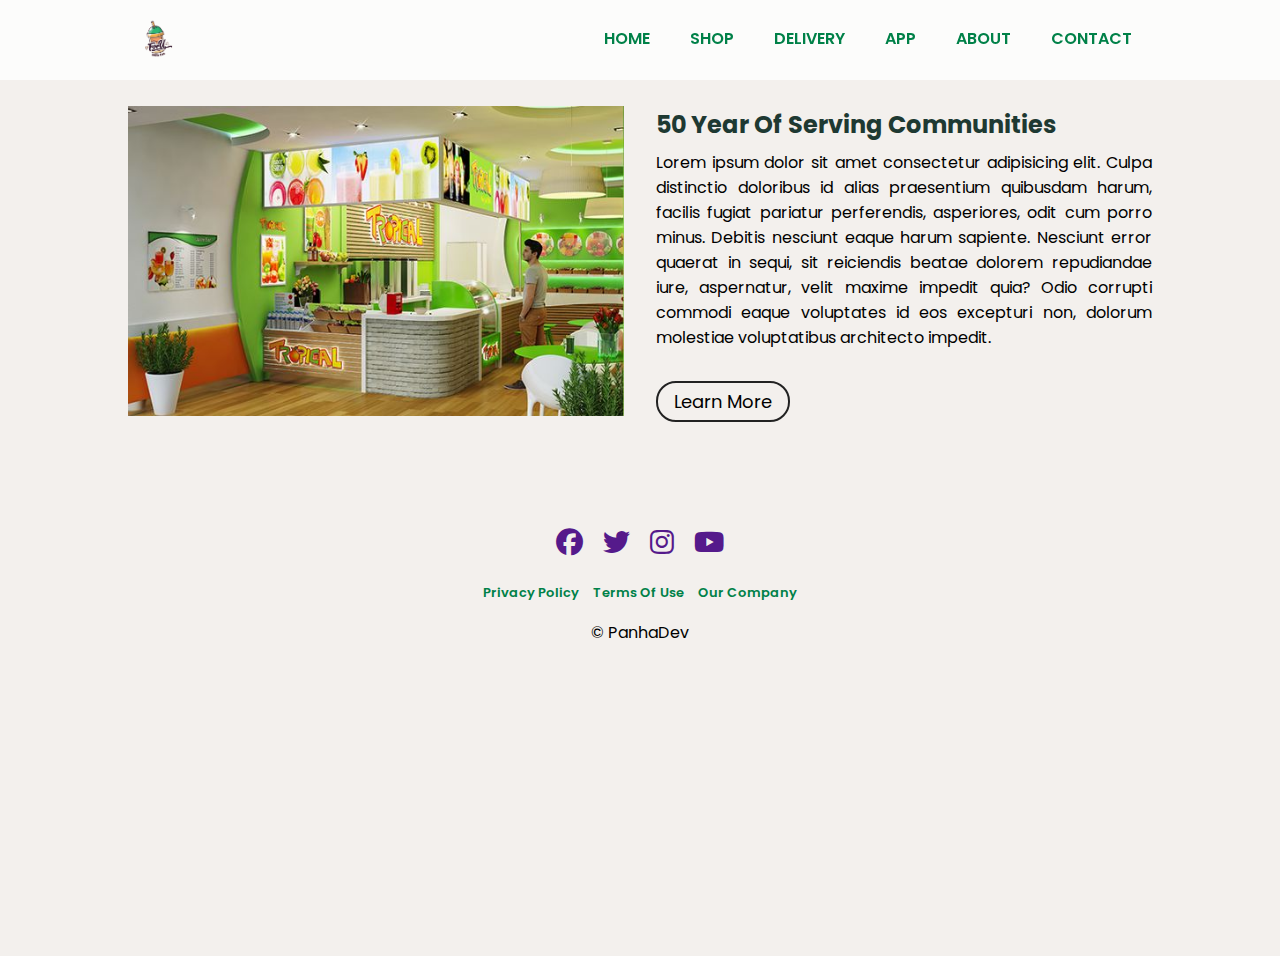
<file: assets/page/about.html>
<!DOCTYPE html>
<html lang="en">
  <head>
    <meta charset="UTF-8" />
    <meta name="viewport" content="width=device-width, initial-scale=1.0" />
    <link
      rel="stylesheet"
      href="https://cdnjs.cloudflare.com/ajax/libs/font-awesome/6.4.0/css/all.min.css"
    />
    <link rel="stylesheet" href="../css/style.css" />
    <title>About</title>
  </head>
  <body style="background-color: #f3f0ed;">
    <header style="background-color: #fcfcfcf0">
      <a href="../../index.html" class="logo"
        ><img src="../img/images/logo.png" alt=""
      /></a>
      <i class="fa-solid fa-bars" id="menu-icon"></i>
      <ul id="navbar">
        <li class="navbar">
          <a href="../../index.html" class="items">Home</a>
          <a href="../page/shop.html" class="items">Shop</a>
          <a href="../page/deli.html" class="items">Delivery</a>
          <a href="../page/app.html" class="items">App</a>
          <a href="../page/about.html" class="items">About</a>
          <a href="../page/contact.html" class="items">contact</a>
        </li>
      </ul>
    </header>
    <section class="about" id="about" style="margin-top: 3.5rem;">
      <div class="about-img">
        <img src="../img/images/community.jpg" alt="" />
      </div>

      <div class="about-text">
        <h2>50 Year Of Serving Communities</h2>
        <p>
          Lorem ipsum dolor sit amet consectetur adipisicing elit. Culpa
          distinctio doloribus id alias praesentium quibusdam harum, facilis
          fugiat pariatur perferendis, asperiores, odit cum porro minus. Debitis
          nesciunt eaque harum sapiente. Nesciunt error quaerat in sequi, sit
          reiciendis beatae dolorem repudiandae iure, aspernatur, velit maxime
          impedit quia? Odio corrupti commodi eaque voluptates id eos excepturi
          non, dolorum molestiae voluptatibus architecto impedit.
        </p>
        <a href=""><button>Learn More</button></a>
      </div>
    </section>
    <section class="contact" id="contact">
      <div class="social-media">
        <a href=""><i class="fa-brands fa-facebook icon"></i></a>
        <a href=""><i class="fa-brands fa-twitter icon"></i></a>
        <a href=""><i class="fa-brands fa-instagram icon"></i></a>
        <a href=""><i class="fa-brands fa-youtube icon"></i></a>
      </div>
      <div class="privacy">
        <a href="">Privacy Policy</a>
        <a href="">Terms Of Use</a>
        <a href="">Our Company</a>
        <p>&#169; PanhaDev</p>
      </div>
    </section>
    <script src="../js/index.js"></script>
  </body>
</html>
</file>
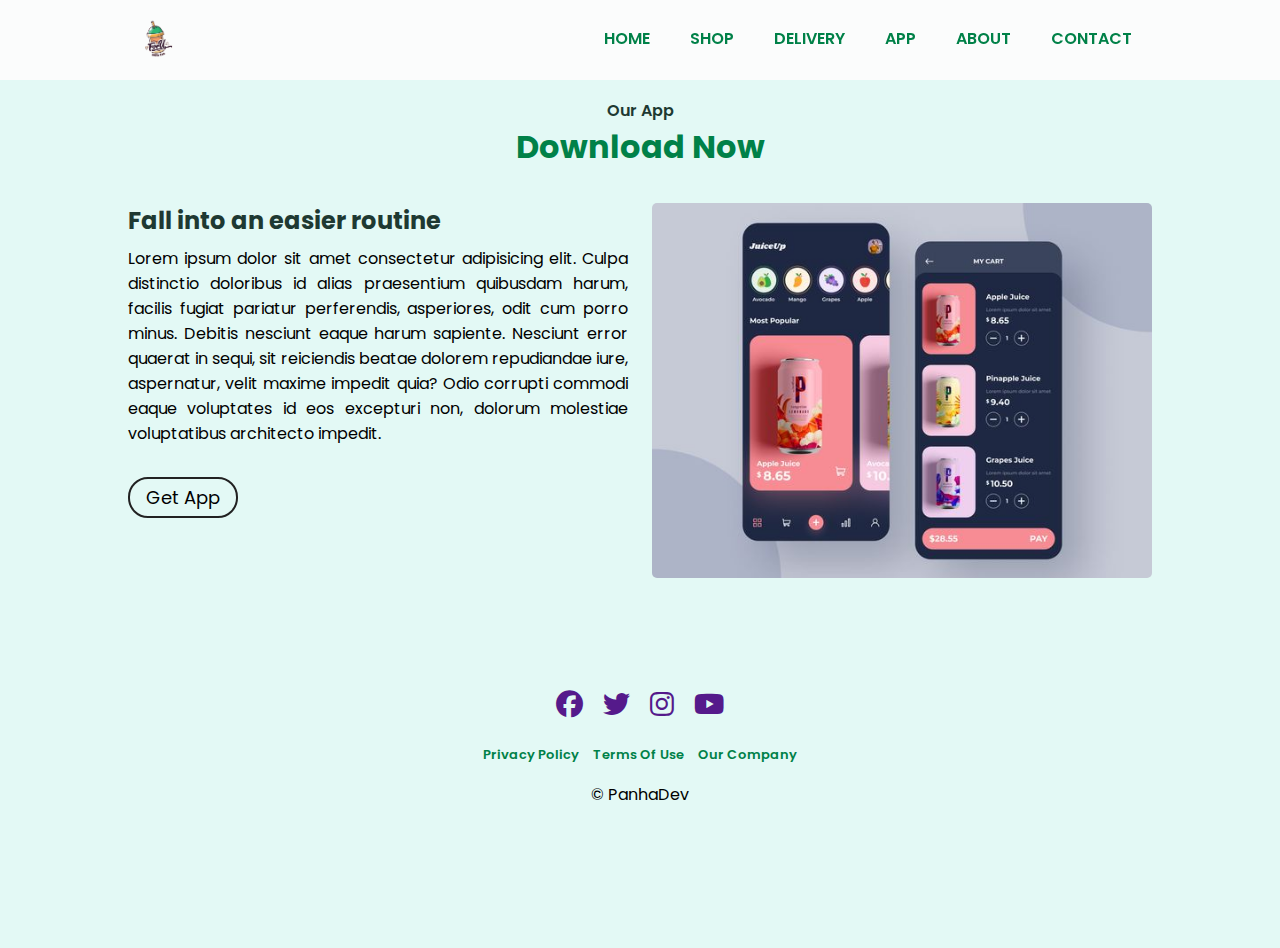
<file: assets/page/app.html>
<!DOCTYPE html>
<html lang="en">
  <head>
    <meta charset="UTF-8" />
    <meta name="viewport" content="width=device-width, initial-scale=1.0" />
    <link
      rel="stylesheet"
      href="https://cdnjs.cloudflare.com/ajax/libs/font-awesome/6.4.0/css/all.min.css"
    />
    <link rel="stylesheet" href="../css/style.css" />
    <title>App</title>
  </head>
  <body style="background-color: rgb(227, 249, 245);margin-top: 3rem;">
    <header style="background-color: #fcfcfcf0">
      <a href="../../index.html" class="logo"
        ><img src="../img/images/logo.png" alt=""
      /></a>
      <i class="fa-solid fa-bars" id="menu-icon"></i>
      <ul id="navbar">
        <li class="navbar">
          <a href="../../index.html" class="items">Home</a>
          <a href="../page/shop.html" class="items">Shop</a>
          <a href="../page/deli.html" class="items">Delivery</a>
          <a href="../page/app.html" class="items">App</a>
          <a href="../page/about.html" class="items">About</a>
          <a href="../page/contact.html" class="items">contact</a>
        </li>
      </ul>
    </header>
    <section class="app" id="app">
      <div class="heading">
        <span>Our App</span>
        <h1>Download Now</h1>
      </div>
      <div class="container">
        <div class="delivery-text">
          <h2>Fall into an easier routine</h2>
          <p>
            Lorem ipsum dolor sit amet consectetur adipisicing elit. Culpa
            distinctio doloribus id alias praesentium quibusdam harum, facilis
            fugiat pariatur perferendis, asperiores, odit cum porro minus.
            Debitis nesciunt eaque harum sapiente. Nesciunt error quaerat in
            sequi, sit reiciendis beatae dolorem repudiandae iure, aspernatur,
            velit maxime impedit quia? Odio corrupti commodi eaque voluptates id
            eos excepturi non, dolorum molestiae voluptatibus architecto
            impedit.
          </p>
          <a href=""><button>Get App</button></a>
        </div>
        <div class="delivery-img">
          <img src="../img/images/app.jpg" alt="" />
        </div>
      </div>
    </section>
    <section class="contact" id="contact">
      <div class="social-media">
        <a href=""><i class="fa-brands fa-facebook icon"></i></a>
        <a href=""><i class="fa-brands fa-twitter icon"></i></a>
        <a href=""><i class="fa-brands fa-instagram icon"></i></a>
        <a href=""><i class="fa-brands fa-youtube icon"></i></a>
      </div>
      <div class="privacy">
        <a href="">Privacy Policy</a>
        <a href="">Terms Of Use</a>
        <a href="">Our Company</a>
        <p>&#169; PanhaDev</p>
      </div>
    </section>
    <script src="../js/index.js"></script>
  </body>
</html>
</file>
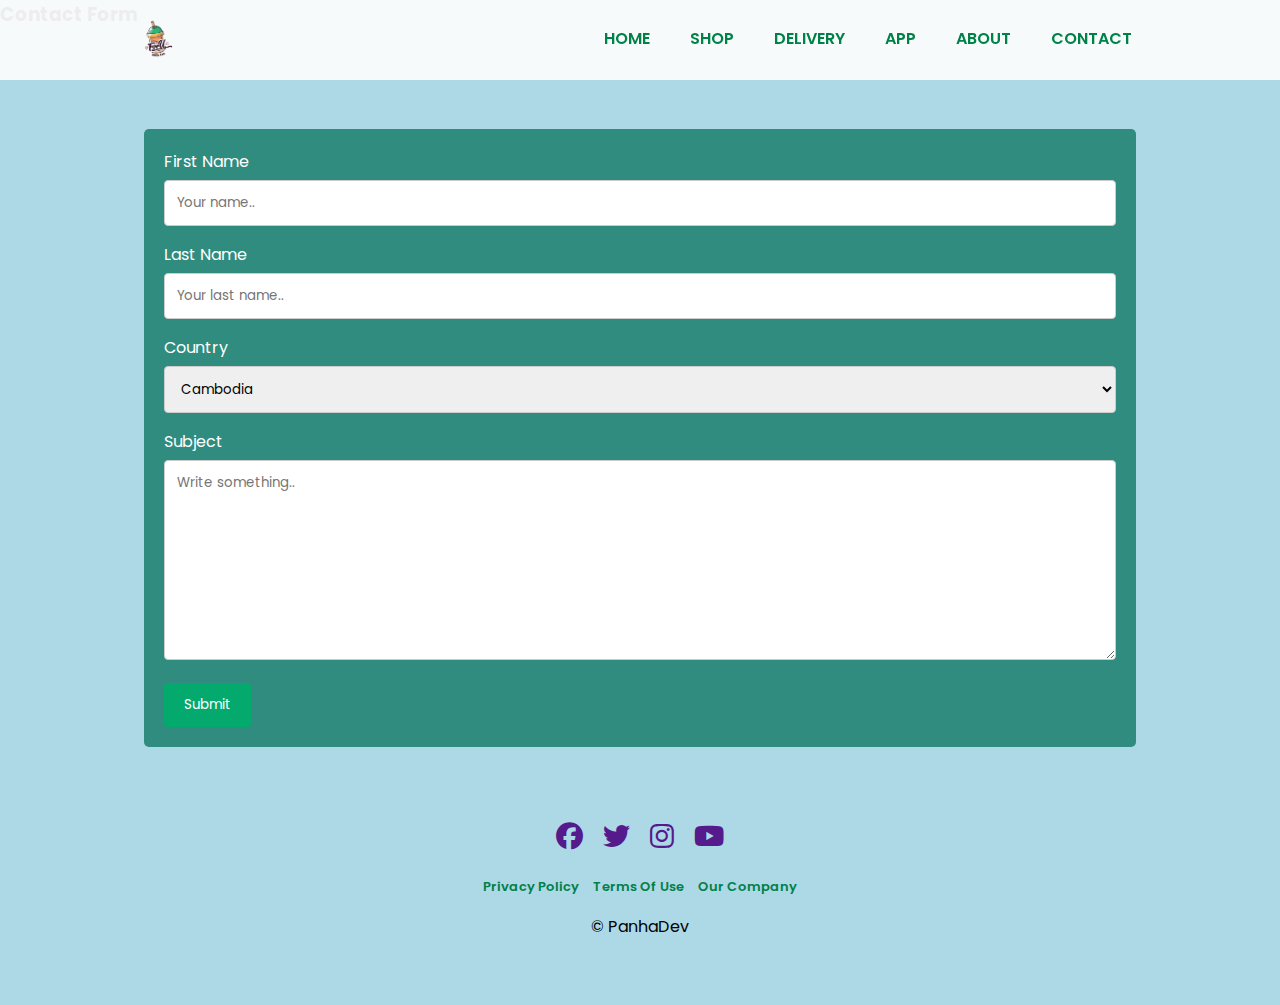
<file: assets/page/contact.html>
<!DOCTYPE html>
<html lang="en">
  <head>
    <meta charset="UTF-8" />
    <meta name="viewport" content="width=device-width, initial-scale=1.0" />
    <link
      rel="stylesheet"
      href="https://cdnjs.cloudflare.com/ajax/libs/font-awesome/6.4.0/css/all.min.css"
    />
    <link rel="stylesheet" href="../css/style.css" />
    <title>Contact</title>
    <style>
      input[type="text"],
      select,
      textarea {
        width: 100%;
        padding: 12px;
        border: 1px solid #ccc;
        border-radius: 4px;
        box-sizing: border-box;
        margin-top: 6px;
        margin-bottom: 16px;
        resize: vertical;
      }

      input[type="submit"] {
        background-color: #04aa6d;
        color: white;
        padding: 12px 20px;
        border: none;
        border-radius: 4px;
        cursor: pointer;
      }

      input[type="submit"]:hover {
        background-color: #45a049;
      }

      .container3 {
        /* width: 40%; */
        margin: auto;
        border-radius: 5px;
        padding: 20px;
        margin-top: 5rem;
      }
      form{
        width: 80%;
        margin: auto;
        color: #fff;
        background-color: #2f8c7e;
        border-radius: 5px;
        padding: 20px;
      }
    </style>
  </head>
  <body
    style="
      background-color: lightblue;
      /* display: flex;
      justify-content: center;
      align-items: center;
      height: 100vh; */
    "
  >
    <header style="background-color: #fcfcfcf0">
      <a href="../../index.html" class="logo"
        ><img src="../img/images/logo.png" alt=""
      /></a>
      <i class="fa-solid fa-bars" id="menu-icon"></i>
      <ul id="navbar">
        <li class="navbar">
          <a href="../../index.html" class="items">Home</a>
          <a href="../page/shop.html" class="items">Shop</a>
          <a href="../page/deli.html" class="items">Delivery</a>
          <a href="../page/app.html" class="items">App</a>
          <a href="../page/about.html" class="items">About</a>
          <a href="../page/contact.html" class="items">contact</a>
        </li>
      </ul>
    </header>
    <h3>Contact Form</h3>

    <div class="container3">
      <form>
        <label for="fname">First Name</label>
        <input
          type="text"
          id="fname"
          name="firstname"
          placeholder="Your name.."
        />

        <label for="lname">Last Name</label>
        <input
          type="text"
          id="lname"
          name="lastname"
          placeholder="Your last name.."
        />

        <label for="country">Country</label>
        <select id="country" name="country">
          <option value="australia">Cambodia</option>
          <option value="canada">Canada</option>
          <option value="usa">USA</option>
        </select>

        <label for="subject">Subject</label>
        <textarea
          id="subject"
          name="subject"
          placeholder="Write something.."
          style="height: 200px"
        ></textarea>

        <input type="submit" value="Submit" />
      </form>
    </div>
    <section class="contact" id="contact">
      <div class="social-media">
        <a href=""><i class="fa-brands fa-facebook icon"></i></a>
        <a href=""><i class="fa-brands fa-twitter icon"></i></a>
        <a href=""><i class="fa-brands fa-instagram icon"></i></a>
        <a href=""><i class="fa-brands fa-youtube icon"></i></a>
      </div>
      <div class="privacy">
        <a href="">Privacy Policy</a>
        <a href="">Terms Of Use</a>
        <a href="">Our Company</a>
        <p>&#169; PanhaDev</p>
      </div>
    </section>
  </body>
</html>
</file>
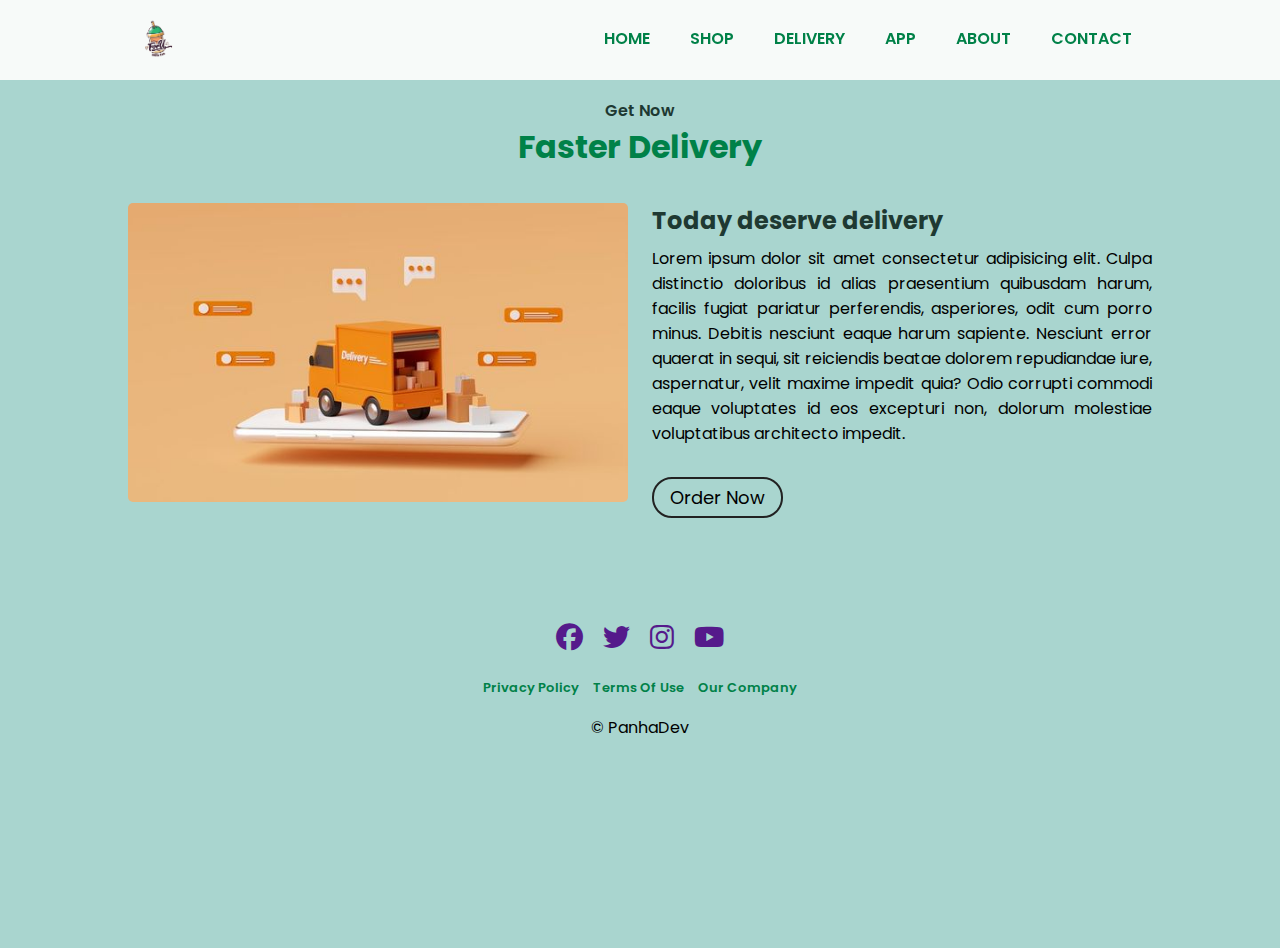
<file: assets/page/deli.html>
<!DOCTYPE html>
<html lang="en">
  <head>
    <meta charset="UTF-8" />
    <meta name="viewport" content="width=device-width, initial-scale=1.0" />
    <link
      rel="stylesheet"
      href="https://cdnjs.cloudflare.com/ajax/libs/font-awesome/6.4.0/css/all.min.css"
    />  
    <link rel="stylesheet" href="../css/style.css" />
    <title>Delivery</title>
  </head>
  <body style="background-color: #a9d5cf;">
    <header style="background-color: #fcfcfcf0">
      <a href="../../index.html" class="logo"
        ><img src="../img/images/logo.png" alt=""
      /></a>
      <i class="fa-solid fa-bars" id="menu-icon"></i>
      <ul id="navbar">
        <li class="navbar">
          <a href="../../index.html" class="items">Home</a>
          <a href="../page/shop.html" class="items">Shop</a>
          <a href="../page/deli.html" class="items">Delivery</a>
          <a href="../page/app.html" class="items">App</a>
          <a href="../page/about.html" class="items">About</a>
          <a href="../page/contact.html" class="items">contact</a>
        </li>
      </ul>
    </header>
    <section class="delivery" id="delivery" style="margin-top: 3rem;">
      <div class="heading">
        <span>Get Now</span>
        <h1>Faster Delivery</h1>
      </div>
      <div class="container">
        <div class="delivery-img">
          <img src="../img/images/imgDelivery.jpg" alt="" />
        </div>
        <div class="delivery-text">
          <h2>Today deserve delivery</h2>
          <p>
            Lorem ipsum dolor sit amet consectetur adipisicing elit. Culpa
            distinctio doloribus id alias praesentium quibusdam harum, facilis
            fugiat pariatur perferendis, asperiores, odit cum porro minus.
            Debitis nesciunt eaque harum sapiente. Nesciunt error quaerat in
            sequi, sit reiciendis beatae dolorem repudiandae iure, aspernatur,
            velit maxime impedit quia? Odio corrupti commodi eaque voluptates id
            eos excepturi non, dolorum molestiae voluptatibus architecto
            impedit.
          </p>
          <a href="../page/shop.html"><button class="orderBtn">Order Now</button></a>
        </div>
      </div>
    </section>

    <section class="contact" id="contact">
      <div class="social-media">
        <a href=""
          ><i class="fa-brands fa-facebook icon"></i
        ></a>
        <a href=""
          ><i class="fa-brands fa-twitter icon"></i
        ></a>
        <a href=""
          ><i class="fa-brands fa-instagram icon" ></i
        ></a>
        <a href=""
          ><i class="fa-brands fa-youtube icon" ></i
        ></a>
      </div>
      <div class="privacy">
        <a href="" >Privacy Policy</a>
        <a href="" >Terms Of Use</a>
        <a href="">Our Company</a>
        <p >&#169; PanhaDev</p>
      </div>
    </section>
    <script src="../js/index.js"></script>
  </body>
</html>
</file>
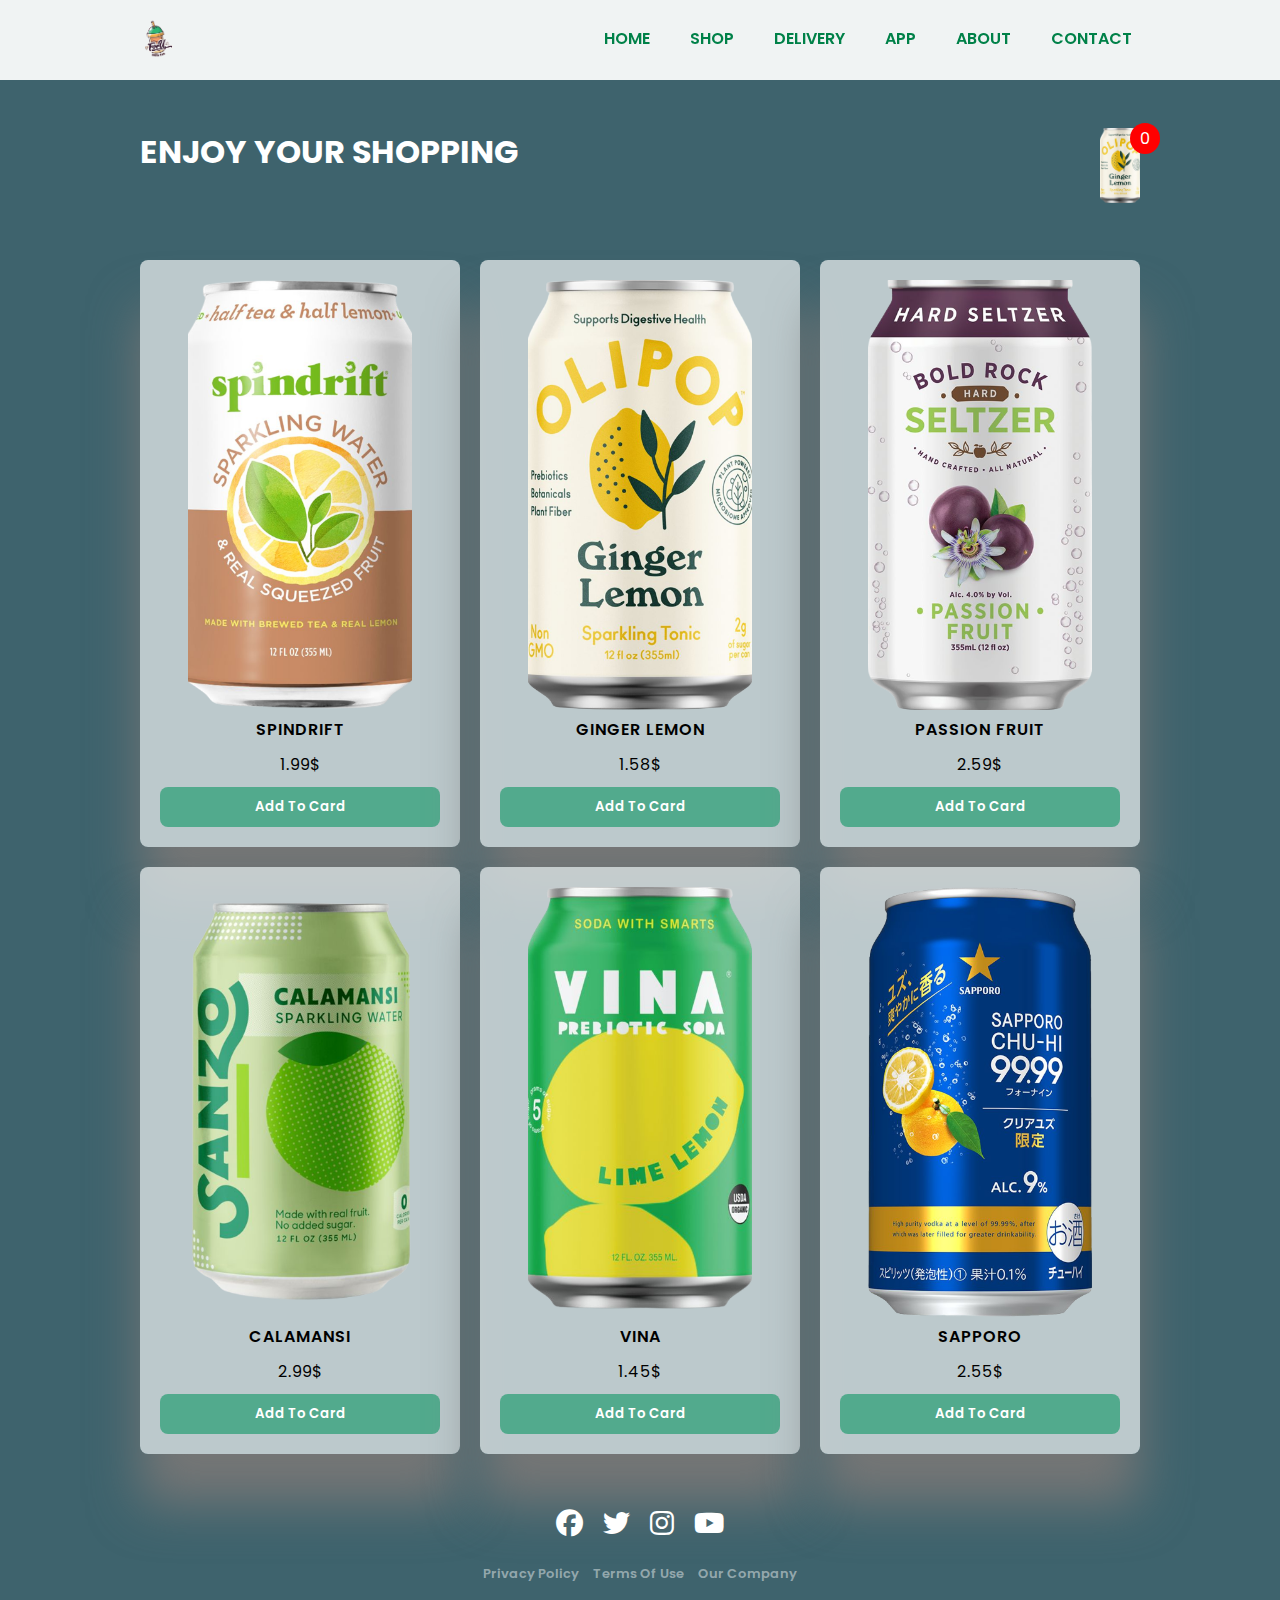
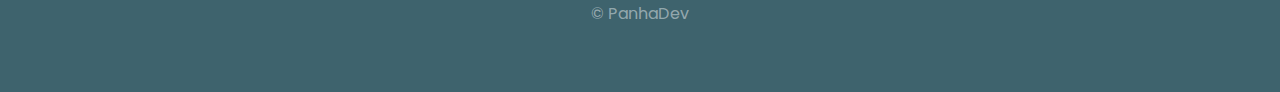
<file: assets/page/shop.html>
<!DOCTYPE html>
<html lang="en">
  <head>
    <meta charset="UTF-8" />
    <meta http-equiv="X-UA-Compatible" content="IE=edge" />
    <meta name="viewport" content="width=device-width, initial-scale=1.0" />
    <link
      rel="stylesheet"
      href="https://cdnjs.cloudflare.com/ajax/libs/font-awesome/6.4.0/css/all.min.css"
    />
    <title>Shop</title>
    <link rel="stylesheet" href="../css/style.css" />
    <style>
      body {
        background-color: #3e636d;
        font-family: system-ui;
        width: 100%;
      }
      .container2 {
        width: 1000px;
        margin: auto;
        transition: 0.5s;
        margin-top: 8rem;
      }
      .header {
        display: grid;
        grid-template-columns: 1fr 50px;
        margin-top: 50px;
      }
      .header .shopping {
        position: relative;
        text-align: right;
      }
      .header .shopping img {
        width: 40px;
      }
      .header .shopping span {
        background: red;
        border-radius: 50%;
        display: flex;
        justify-content: center;
        align-items: center;
        color: #fff;
        position: absolute;
        top: -5px;
        left: 80%;
        padding: 3px 10px;
      }
      .list {
        display: grid;
        grid-template-columns: repeat(3, 1fr);
        column-gap: 20px;
        row-gap: 20px;
        margin-top: 50px;
      }
      .list .item {
        text-align: center;
        background-color: #d9e0e2d0;
        padding: 20px;
        box-shadow: 0 50px 50px #757676;
        letter-spacing: 1px;
        border-radius: 8px;
      }
      .list .item img {
        width: 80%;
        height: 430px;
        object-fit: cover;
      }
      .list .item .title {
        font-weight: 600;
      }
      .list .item .price {
        margin: 10px;
      }
      .list .item button {
        background-color: #1298659e;
        color: #fff;
        border: none;
        cursor: pointer;
        width: 100%;
        font-weight: 600;
        padding: 10px;
        border-radius: 8px;
      }
      .item button:hover {
        background-color: #329854;
      }
      .card {
        position: fixed;
        top: 0;
        left: 100%;
        width: 500px;
        background-color: #046067;
        height: 100vh;
        transition: 0.5s;
        z-index: 100;
        overflow-y: scroll;
      }
      .active .card {
        left: calc(100% - 500px);
      }
      .active .container {
        transform: translateX(-200px);
      }
      .card h1 {
        color: #e8bc0e;
        font-weight: 100;
        margin: 0;
        padding: 0 20px;
        height: 80px;
        display: flex;
        align-items: center;
      }
      .card .checkOut {
        position: absolute;
        bottom: 0;
        width: 100%;
        display: grid;
        grid-template-columns: repeat(2, 1fr);
      }
      .card .checkOut div {
        background-color: #12ad58;
        width: 100%;
        height: 70px;
        display: flex;
        justify-content: center;
        align-items: center;
        font-weight: bold;
        cursor: pointer;
      }
      .card .checkOut div:nth-child(2) {
        background-color: #1c1f25;
        color: #fff;
      }
      .listCard li {
        display: grid;
        grid-template-columns: 100px repeat(3, 1fr);
        color: #fff;
        row-gap: 10px;
      }
      .listCard li div {
        display: flex;
        justify-content: center;
        align-items: center;
      }
      .listCard li img {
        width: 90%;
      }
      .listCard li button {
        background-color: #fff5;
        border: none;
      }
      .listCard .count {
        margin: 0 10px;
      }
      .pointer {
        cursor: pointer;
        font-size: 18px;
        border-radius: 50%;
        width: 25px;
        height: 25px;
      }
      @media screen and (max-width: 1024px){
        .list{
          grid-template-columns: repeat(2,1fr);
        }
        .list .item img {
          width: 50%;
        }
      }
      @media screen and (max-width: 987px){
        .list{
          grid-template-columns: repeat(1,1fr);
        }
        .list .item{
          width: 50%;
          margin: auto;
        }
      }
    </style>
  </head>
  <body class="">
    <header style="background-color: #fcfcfcf0">
      <a href="../../index.html" class="logo"
        ><img src="../img/images/logo.png" alt=""
      /></a>
      <i class="fa-solid fa-bars" id="menu-icon"></i>
      <ul id="navbar">
        <li class="navbar">
          <a href="../../index.html" class="items">Home</a>
          <a href="../page/shop.html" class="items">Shop</a>
          <a href="../page/deli.html" class="items">Delivery</a>
          <a href="app.html" class="items">App</a>
          <a href="about.html" class="items">About</a>
          <a href="contact.html" class="items">contact</a>
        </li>
      </ul>
    </header>

    <div class="container2">
      <div class="header">
        <h1 style="color: #fff; text-transform: uppercase">
          Enjoy your shopping
        </h1>
        <div class="shopping">
          <img
            src="../img/images/drink2-removebg-preview.png"
            style="cursor: pointer"
          />
          <span class="quantity">0</span>
        </div>
      </div>

      <div class="list">
        
      </div>
    </div>
    <div class="card">
      <h1>Card</h1>
      <ul class="listCard"></ul>
      <div class="checkOut">
        <div class="total">0</div>
        <div class="closeShopping" onclick="alert(`Thank for buying our product,good luck`)">Buy Now</div>
      </div>
    </div>
    <section class="contact" id="contact">
      <div class="social-media" >
        <a href=""><i class="fa-brands fa-facebook icon" style="color: #fff;"></i></a>
        <a href=""><i class="fa-brands fa-twitter icon" style="color: #fff;"></i></a>
        <a href=""><i class="fa-brands fa-instagram icon" style="color: #fff;"></i></a>
        <a href=""><i class="fa-brands fa-youtube icon" style="color: #fff;"></i></a>
      </div>
      <div class="privacy">
        <a href="" style="color: #ffffff75;">Privacy Policy</a>
        <a href="" style="color: #ffffff75;">Terms Of Use</a>
        <a href="" style="color: #ffffff75;">Our Company</a>
        <p style="color: #ffffff75;">&#169; PanhaDev</p>
      </div>
    </section>
    <script>
      let openShopping = document.querySelector(".shopping");
      let closeShopping = document.querySelector(".closeShopping");
      let list = document.querySelector(".list");
      let listCard = document.querySelector(".listCard");
      let body = document.querySelector("body");
      let total = document.querySelector(".total");
      let quantity = document.querySelector(".quantity");

      openShopping.addEventListener("click", () => {
        body.classList.add("active");
      });
      closeShopping.addEventListener("click", () => {
        body.classList.remove("active");
      });

      let products = [
        {
          id: 1,
          name: "SPINDRIFT",
          image: "img/images/drink1-removebg-preview.png",
          price: 1.99,
        },
        {
          id: 2,
          name: "GINGER LEMON",
          image: "img/images/drink2-removebg-preview.png",
          price: 1.58,
        },
        {
          id: 3,
          name: "PASSION FRUIT",
          image: "img/images/drink3-removebg-preview.png",
          price: 2.59,
        },
        {
          id: 4,
          name: "CALAMANSI",
          image: "img/images/drink4-removebg-preview.png",
          price: 2.99,
        },
        {
          id: 5,
          name: "VINA",
          image: "img/images/drink5-removebg-preview.png",
          price: 1.45,
        },
        {
          id: 6,
          name: "SAPPORO",
          image: "img/images/drink6-removebg-preview.png",
          price: 2.55,
        },
      ];
      let listCards = [];
      function initApp() {
        products.forEach((value, key) => {
          let newDiv = document.createElement("div");
          newDiv.classList.add("item");
          newDiv.innerHTML = `
            <img src="../${value.image}">
            <div class="title">${value.name}</div>
            <div class="price">${value.price.toLocaleString()}$</div>
            <button onclick="addToCard(${key})">Add To Card</button>`;
          list.appendChild(newDiv);
        });
      }
      initApp();
      function addToCard(key) {
        if (listCards[key] == null) {
          // copy product form list to list card
          listCards[key] = JSON.parse(JSON.stringify(products[key]));
          listCards[key].quantity = 1;
        }
        reloadCard();
      }
      function reloadCard() {
        listCard.innerHTML = "";
        let count = 0;
        let totalPrice = 0;
        listCards.forEach((value, key) => {
          totalPrice = totalPrice + value.price;
          count = count + value.quantity;
          if (value != null) {
            let newDiv = document.createElement("li");
            newDiv.innerHTML = `
                <div><img  src="../${value.image}"/></div>
                <div>${value.name}</div>
                <div>${value.price.toLocaleString()}$</div>
                <div>
                    <button class = 'pointer' onclick="changeQuantity(${key}, ${
              value.quantity - 1
            })">-</button>
                    <div class="count">${value.quantity}</div>
                    <button class = 'pointer' onclick="changeQuantity(${key}, ${
              value.quantity + 1
            })">+</button>
                </div>`;
            listCard.appendChild(newDiv);
          }
        });
        total.innerText = `${totalPrice.toLocaleString()}$`;
        quantity.innerText = count;
      }
      function changeQuantity(key, quantity) {
        if (quantity == 0) {
          delete listCards[key];
        } else {
          listCards[key].quantity = quantity;
          listCards[key].price = quantity * products[key].price;
        }
        reloadCard();
      }
    </script>
  </body>
</html>
</file>
<file: assets/css/style.css>
@import url("https://fonts.googleapis.com/css2?family=Bai+Jamjuree:wght@400;600&family=Eczar:wght@500;600&family=Fraunces:wght@700&family=Hanken+Grotesk:wght@500;700;800&family=Oxygen:wght@700&family=Poppins:wght@500;600&family=Ysabeau+Infant:ital,wght@1,800&display=swap");
* {
  margin: 0;
  padding: 0;
  box-sizing: border-box;
  scroll-padding-top: 2rem;
  text-decoration: none;
  list-style-type: none;
  scroll-behavior: smooth;
  font-family: "Poppins", sans-serif;
}
/* For Webkit browsers (Google Chrome, Safari) */
::-webkit-scrollbar {
  width: 10px;
  border-radius: 5px; /* Add border radius */
}

::-webkit-scrollbar-track {
  background-color: #f1f1f1;
}

::-webkit-scrollbar-thumb {
  background-color: #888;
  border-radius: 5px; /* Add border radius */
}

::-webkit-scrollbar-thumb:hover {
  background-color: #555;
}
/* :root{
    --main-color: #008148;
    --second-color: #1e3932;
} */
body {
  height: 100vh;
  width: 100%;
}
.progress-container {
  z-index: 100;
  position: fixed;
  width: 100%;
  height: 5px;
  background: #ccc;
}

.progress-bar {
  height: 5px;
  border-radius: 20px;
  background: #04aa6d;
  width: 0%;
}
/* Navbar header */
header {
  position: fixed;
  top: 0;
  right: 0;
  z-index: 10;
  display: flex;
  justify-content: space-between;
  align-items: center;
  transition: background-color 0.3s ease;
  /* background-color: #fff; */
  /* background-color: azure; */
  /* background-color: #e7eeedbb; */
  /* box-shadow: 5px 5px 10px rgba(15, 15, 15, 0.3); */
  width: 100%;
  padding: 15px 10%;
}
#menu-icon {
  display: none;
}
.logo img {
  width: 60px;
}
.logo {
  display: flex;
  align-items: center;
}
.navbar {
  display: flex;
}
.navbar a {
  font-size: 1rem;
  padding: 11px 20px;
  font-weight: 600;
  text-transform: uppercase;
  color: #008148;
}
.items::after {
  content: " ";
  width: 100%;
  height: 3px;
  background-color: chartreuse;
  display: block;
  border-radius: 10px;
  transform-origin: right;
  transition: transform 0.5s linear;
  transform: scaleX(0);
}
.items:hover:after {
  display: block;
  transform-origin: left;
  transform: scaleX(1);
}
.items:hover {
  color: #1e3932;
}

/* ----------Apply all section----- */
section {
  padding: 50px 10%;
}
img {
  width: 100%;
}
/* ----------------------------- */

/* Page one / home page */
.home {
  display: flex;
  flex-wrap: wrap;
  align-items: center;
  width: 100%;
  min-height: 100vh;
  gap: 1rem;
  /* background-color: #ffffff45; */
}
video {
  position: fixed;
  right: 0;
  bottom: 0;
  min-width: 100%;
  min-height: 100%;
  z-index: -1;
}
.home .home-text {
  flex: 1 1 17rem;
}
.home .home-banner {
  flex: 1 1 17rem;
}
.home-banner img {
  animation: animate 3s linear infinite;
}
@keyframes animate {
  0% {
    transform: translate(-11px, 0px);
  }
  50% {
    transform: translate(-0px, -11px);
  }
  100% {
    transform: translate(-11px, 0px);
  }
}
.home-text span {
  font-size: 1rem;
  text-transform: uppercase;
  font-weight: 600;
  color: #1e3932;
}
.home-text h1 {
  font-size: 3.2rem;
  color: #008148;
  font-weight: bolder;
}
.home-text h2 {
  font-size: 1.8rem;
  color: #1e3932;
  text-transform: capitalize;
  margin: 0.5rem 0 1.4rem;
  font-weight: 600;
}
.home-btn {
  padding: 0.3rem 1rem;
  border-radius: 20px;
  background-color: transparent;
  font-size: 18px;
  cursor: pointer;
}
.home-btn:hover {
  background-color: #1e3932;
  color: #fff;
}
/* Shop Section*/
.shop {
  background-color: #c3ede2;
  background: linear-gradient(#4e4d4d65, #38363670), url("../img/images/bg.jpg");
  background-attachment: fixed;
  text-align: center;
  /* width: 100%; */
  /* min-height: 100vh; */
}
.shop-text span {
  font-size: 1.5rem;
  color: #f3f3f3;
  font-weight: 600;
}
.shop-text h1 {
  font-size: 2.5rem;
  color: #fcfffd;
  font-weight: 600;
  font-weight: bolder;
}
/* shop / container */
.shop-container {
  display: flex;
  flex-wrap: wrap;
  gap: 1rem;
  margin-top: 3rem;
}
.shop-container .box {
  flex: 1 1 20rem;
  background-color: #a7b0ab4e;
  border: 1px solid #ccc;
  backdrop-filter: blur(20px);
  padding: 50px;
  display: flex;
  text-align: center;
  flex-direction: column;
  align-items: center;
  /* margin-top: 3rem; */
  border-radius: 0.5rem;
  transition: all 0.5s;
}
.shop-container .box:hover {
  box-shadow: 0 0 60px 10px #cccccc86;
}
.shop-container .box .box-img {
  width: 150px;
  height: 150px;
  /* margin-top: -100px; */
}
.shop-container .box .box-img img {
  width: 100%;
  height: 100%;
  object-fit: contain;
  object-position: center;
  transition: all 0.3s ease;
}
.shop-container .box .box-img img:hover {
  transform: scale(2);
}
.rate-star {
  margin: 1rem 0 0.1rem;
}
.shop-container .box .rate-star .icon {
  color: #ebdbc8;
  transition: all 0.1s ease;
}
.shop-container .box .rate-star .icon:hover {
  transform: scale(1.5);
}
.shop-container .box h2 {
  font-size: 1.8rem;
  color: #ebdbc8;
  margin: 8px;
}
.shop-container .box span {
  font-size: 1.5rem;
  font-weight: 600;
  color: #ebdbc8;
}
.shop-container .box button {
  padding: 0.3rem 1rem;
  border-radius: 5px;
  border: 1px solid #fff;
  background-color: transparent;
  font-size: 18px;
  margin-top: 15px;
  cursor: pointer;
}

.orderBtn {
  display: inline-block;
  transition: all 0.2s ease-in;
  position: relative;
  overflow: hidden;
  color: black;
  z-index: 1;
}

.orderBtn:before {
  content: "";
  position: absolute;
  left: 50%;
  transform: translateX(-50%) scaleY(1) scaleX(1.25);
  top: 100%;
  width: 140%;
  height: 180%;
  background-color: rgba(0, 0, 0, 0.05);
  border-radius: 50%;
  display: block;
  transition: all 0.5s 0.1s cubic-bezier(0.55, 0, 0.1, 1);
  z-index: -1;
}

.orderBtn:hover {
  color: #ffffff;
}

.orderBtn:hover:before {
  top: -35%;
  background-color: #39bd70;
  transform: translateX(-50%) scaleY(1.3) scaleX(0.8);
}

.orderBtn:hover:after {
  top: -45%;
  background-color: #39bda7;
  transform: translateX(-50%) scaleY(1.3) scaleX(0.8);
}

/* ---Delivery Section---- */
.heading {
  text-align: center;
}
.heading span {
  font-size: 1rem;
  color: #1e3932;
  font-weight: 600;
}
.delivery {
  background-color: #a9d5cf;
}
.heading h1 {
  font-size: 2rem;
  color: #008148;
  font-weight: bolder;
}
/* Container Delivery */
.container {
  display: flex;
  flex-wrap: wrap;
  gap: 1.5rem;
  margin-top: 2rem;
}
.delivery-img {
  /* With App-img */
  flex: 1 1 21rem;
  overflow: hidden;
}
.delivery-img img {
  /* With App-img */
  border-radius: 5px;
  transition: all 0.3s;
}
.delivery-img img:hover {
  transform: rotate(-5deg) scale(1.1); /* With App-img */
}
.delivery-text {
  /* With App-text */
  flex: 1 1 21rem;
}
.delivery-text h2 {
  /* With App-text */
  font-size: 1.5rem;
  color: #1e3932;
}
.delivery-text p {
  /* With App-text */
  margin: 0.5rem 0 1rem;
  text-align: justify;
}
.delivery-text button {
  /* With App-text */
  padding: 0.3rem 1rem;
  border-radius: 20px;
  border: 2px solid #222;
  background-color: transparent;
  font-size: 18px;
  margin-top: 15px;
  cursor: pointer;
}
.delivery-text button:hover {
  /* With App-text */
  background-color: #1e3932;
  color: #fff;
  border: 2px solid #fff;
}
.app {
  background-color: rgb(227, 249, 245);
}
/* About Section */
.about {
  display: flex;
  flex-wrap: wrap;
  align-items: center;
  background-color: #f3f0ed;
  gap: 2rem;
}
.about-img {
  flex: 1 1 17rem;
  transition: all 0.3s ease;
}
.about-img:hover {
  transform: scale(1.1);
}
.about-text {
  flex: 1 1 17rem;
}
.about-text h2 {
  font-size: 1.5rem;
  color: #1e3932;
}
.about-text p {
  margin: 0.5rem 0 1rem;
  text-align: justify;
}
.about-text button {
  padding: 0.3rem 1rem;
  border-radius: 20px;
  border: 2px solid #222;
  background-color: transparent;
  font-size: 18px;
  margin-top: 15px;
  cursor: pointer;
}
.about-text button:hover {
  background-color: #1e3932;
  color: #fff;
  border: 2px solid #fff;
}
/* Contacet Page */
.contact {
  display: flex;
  flex-direction: column;
  align-items: center;
  /* background-color: #a9d5cf; */
}
.social-media a {
  font-size: 27px;
  margin: 0.5rem;
}
.social-media .icon {
  transition: all 0.5s ease;
}
.social-media .icon:hover {
  transform: scale(1.5);
}
.privacy {
  margin: 1rem 0rem;
}
.privacy a {
  font-size: 13px;
  font-weight: 600;
  padding: 5px;
  color: #008148;
}
.privacy a:hover {
  color: #1e3932;
}
.privacy p {
  margin-top: 1rem;
  text-align: center;
}
@media (max-width: 1150px) {
  header {
    /* navbar header */
    padding: 18px 7%;
  }
  section {
    padding: 50px 7%;
  }
  .home-text h1 {
    font-size: 2rem;
  }
  .home-text h2 {
    font-size: 1.5rem;
  }
}
@media (max-width: 991px) {
  header {
    /* navbar header */
    padding: 18px 7%;
  }
  section {
    padding: 50px 7%;
  }
}
@media (max-width: 768px) {
  header {
    /* navbar header */
    padding: 11px 4%;
  }
  section {
    padding: 50px 4%;
  }
  #menu-icon {
    display: initial;
    cursor: pointer;
  }
  header #navbar {
    position: absolute;
    top: 100%;
    right: 0;
    left: 0;
  }
  header .navbar {
    position: absolute;
    top: -500px;
    right: 0;
    left: 0;
    flex-direction: column;
    background-color: #fff;
    box-shadow: 5px 5px 10px rgba(15, 15, 15, 0.3);
    border-top: 2px solid #008148;
    transition: all 0.2s;
  }
  .items::after {
    width: 0%;
  }
  .items:hover:after {
    display: block;
  }
  header .active {
    /* For JS bar */
    top: 100%;
  }
  .navbar .items {
    padding: 1rem;
    display: block;
    color: #1e3932;
  }
  .home-text {
    padding-top: inherit;
  }
  .shop-container .box {
    margin-top: 6rem;
  }
  /* Delivery */
  .heading h1 {
    font-size: 1.5rem;
  }
  .heading span {
    font-size: 0.9rem;
  }
  .about {
    flex-direction: column-reverse;
  }
}
@media (max-width: 364px) {
  .privacy {
    display: flex;
    flex-direction: column;
    align-items: center;
  }
}

.homeBtn {
  cursor: pointer;
  position: relative;
  padding: 15px 45px;
  background: #36d088af;
  font-size: 17px;
  font-weight: 500;
  color: #181818;
  border: none;
  outline: none;
  color: #fff;
  border-radius: 8px;
  /* filter: drop-shadow(2px 2px 3px rgba(0, 0, 0, .2)); */
}

.homeBtn:hover {
  animation: wind 2s ease-in-out infinite;
}

@keyframes wind {
  0% {
    background-position: 0% 50%;
  }

  0% {
    background-position: 50% 100%;
  }

  0% {
    background-position: 0% 50%;
  }
}

.icon-1 {
  position: absolute;
  top: 0;
  right: 0;
  width: 25px;
  transform-origin: 0 0;
  transform: rotate(10deg);
  transition: all 0.5s ease-in-out;
  filter: drop-shadow(2px 2px 3px rgba(0, 0, 0, 0.3));
}

.homeBtn:hover .icon-1 {
  animation: slay-1 3s cubic-bezier(0.52, 0, 0.58, 1) infinite;
  transform: rotate(10deg);
}

@keyframes slay-1 {
  0% {
    transform: rotate(10deg);
  }

  50% {
    transform: rotate(-5deg);
  }

  100% {
    transform: rotate(10deg);
  }
}

.icon-2 {
  position: absolute;
  top: 0;
  left: 25px;
  width: 12px;
  transform-origin: 50% 0;
  transform: rotate(10deg);
  transition: all 1s ease-in-out;
  filter: drop-shadow(2px 2px 3px rgba(0, 0, 0, 0.5));
}

.homeBtn:hover .icon-2 {
  animation: slay-2 3s cubic-bezier(0.52, 0, 0.58, 1) 1s infinite;
  transform: rotate(0);
}

@keyframes slay-2 {
  0% {
    transform: rotate(0deg);
  }

  50% {
    transform: rotate(15deg);
  }

  100% {
    transform: rotate(0);
  }
}

.icon-3 {
  position: absolute;
  top: 0;
  left: 0;
  width: 18px;
  transform-origin: 50% 0;
  transform: rotate(-5deg);
  transition: all 1s ease-in-out;
  filter: drop-shadow(2px 2px 3px rgba(0, 0, 0, 0.5));
}

button:hover .icon-3 {
  animation: slay-3 2s cubic-bezier(0.52, 0, 0.58, 1) 1s infinite;
  transform: rotate(0);
}

@keyframes slay-3 {
  0% {
    transform: rotate(0deg);
  }

  50% {
    transform: rotate(-5deg);
  }

  100% {
    transform: rotate(0);
  }
}

/*====================== Product Features ================= */

.cursor {
  height: 50px;
  width: 50px;
  z-index: 100;
  display: grid;
  place-items: center;
  background-color: rgb(231, 217, 217);
  border-radius: 50%;
  position: absolute;
  transition: all 0.3s ease;
  mix-blend-mode: difference;
}
</file>
